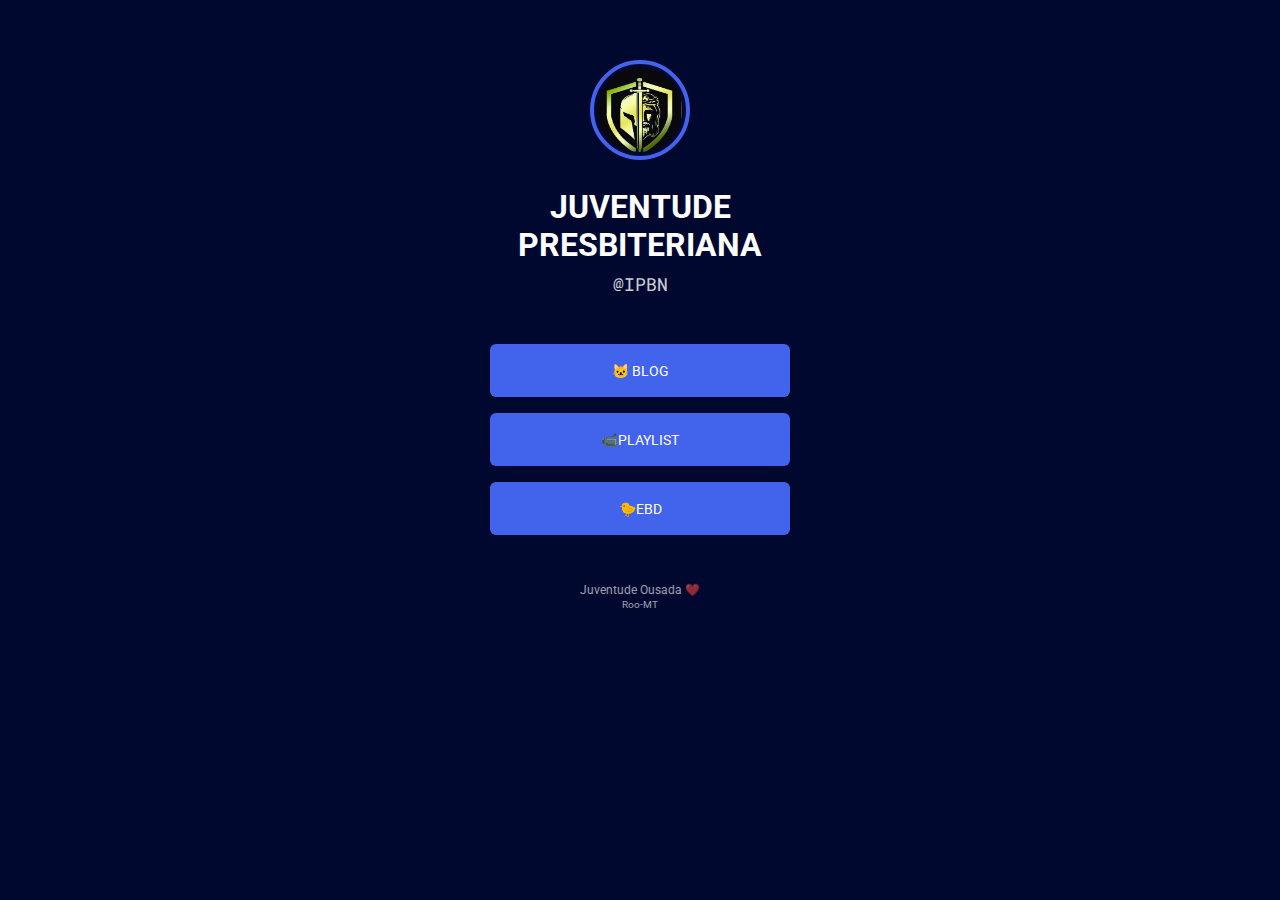
<file: index.html>
<!DOCTYPE html>
<html lang="pt-BR">
<head>
    <link rel="preconnect" href="https://fonts.googleapis.com">
    <link rel="preconnect" href="https://fonts.gstatic.com" crossorigin>

    <meta charset="UTF-8">
    <meta http-equiv="X-UA-Compatible" content="IE=edge">
    <meta name="viewport" content="width=device-width, initial-scale=1.0">
    <title>Explorer </title>

   
    <link href="https://fonts.googleapis.com/css2?family=Roboto+Mono&family=Roboto:wght@500;700&display=swap" rel="stylesheet">
    <link rel="stylesheet" href="./style2.css">





</head>

<body class="dark-blue">
    <!--pink-->
    <!--dark-pink-->
    <!--dark-greem-->
    <!--dark-blue-->
 <div class="conteiner">
            <img class="avatar" src="./BRASAO_JIPBN.jpg" alt="imagem BRASAO_JIPBN">
            <h1>JUVENTUDE PRESBITERIANA</h1>
               
            <P class="mono">@IPBN</P>

            <ul class="midia"> 
        <li> <a href="./indextxt.html" target="_blank">🐱 Blog</a></li>
        <li> <a href="PlayList.html" target="_blank">📹PLAYLIST</a></li> 
        <li> <a href="./EBD.html" target="_blank">🐤EBD</a></li>
            </ul>
         <!-- 
        <li> <a href="https://www.facebook.com/ipbnroomt/?ref=pages_you_manage" target="_blank">🐤facebook</a></li>
        <li> <a href="https://www.youtube.com/channel/UCsJVItQwa6RqlcRThAzYEjQ" target="_blank">📹Youtube</a></li>
        <li> <a href="https://instagram.com/ipbnroomt" target="_blank">📷Instagram</a></li> 
            </ul> -->  
        
            <footer> Juventude Ousada ❤️</footer>
             <footer><small> Roo-MT</small> </footer>

        </div>
        
    
</body>

</html>
</file>
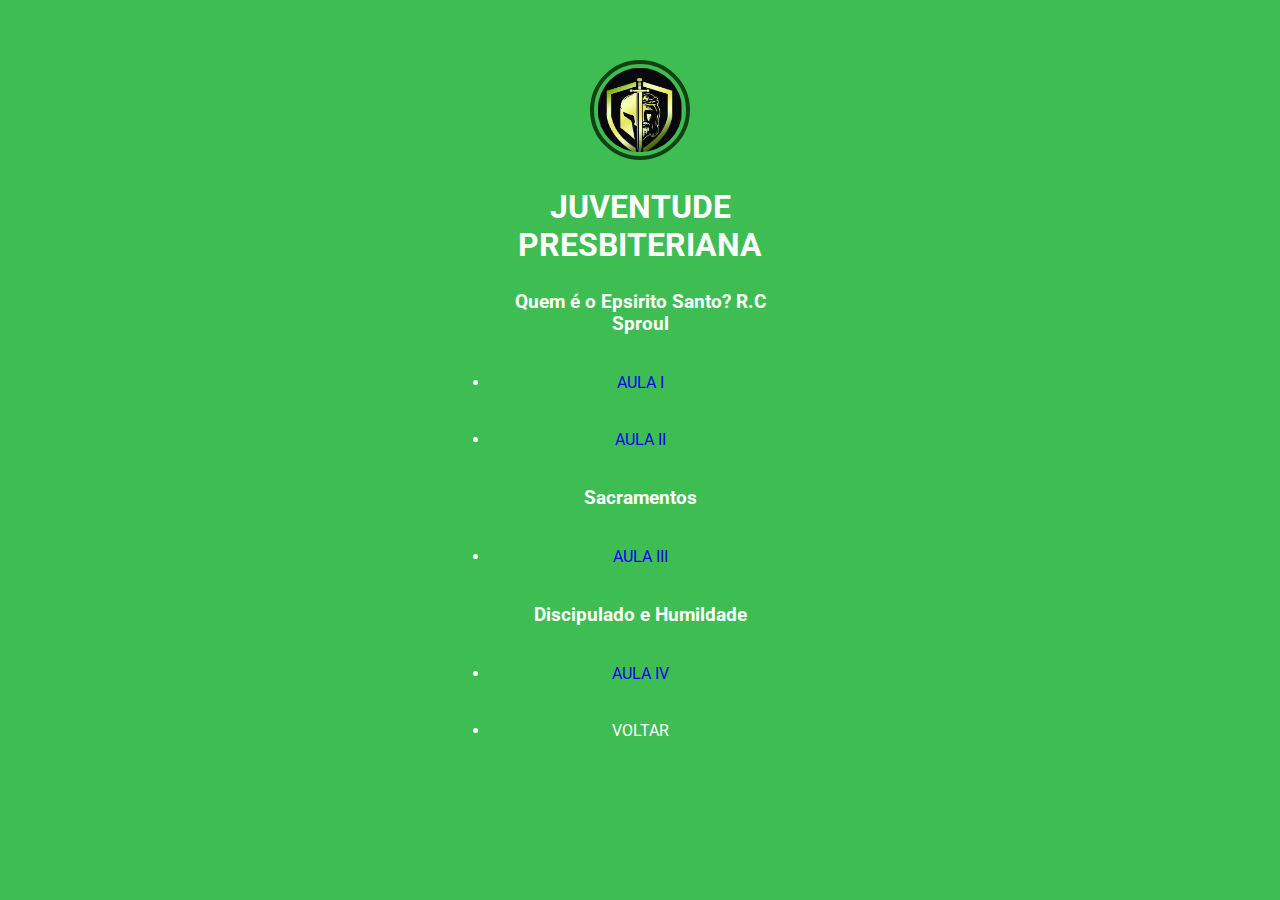
<file: EBD.html>
<!DOCTYPE html>
<html lang="pt-BR">
<head>
    <link rel="preconnect" href="https://fonts.googleapis.com">
    <link rel="preconnect" href="https://fonts.gstatic.com" crossorigin>

    <meta charset="UTF-8">
    <meta http-equiv="X-UA-Compatible" content="IE=edge">
    <meta name="viewport" content="width=device-width, initial-scale=1.0">
    <title>Explorer </title>

   
    <link href="https://fonts.googleapis.com/css2?family=Roboto+Mono&family=Roboto:wght@500;700&display=swap" rel="stylesheet">




<link rel="stylesheet" href="./style2.css">

</head>
<body class="dark-greem">
    <!--pink-->
    <!--dark-pink-->
    <!--dark-greem-->
    <!--dark-blue-->
 <div class="conteiner">
             <img class="avatar" src="./BRASAO_JIPBN.jpg" alt="imagem BRASAO_JIPBN">
            <h1>JUVENTUDE PRESBITERIANA</h1> <br> 

            <h3> Quem é o Epsirito Santo? R.C Sproul</h3> <br> <br>
            
            <li> <a href="./QUEM É O ESPIRITO SANTO.pdf" target="_blank">AULA I </a></li> <br> <br>
              <li> <a href="./Quem é o Epsirito Santo II.pdf" target="_blank">AULA II </a></li> <br> <br>

              <h3> Sacramentos</h3> <br> <br>

           <li> <a href="./Sacramentos.PDF" target="_blank">AULA III </a></li> <br> <br>

              <h3> Discipulado e Humildade</h3>  <br> <br>

           <li> <a href="./Discipulado e Humildade.pdf" target="_blank">AULA IV </a></li> <br> <br>

            <nav class="navil">
                <li> <a href="./indextxt.html">VOLTAR</a></li>
                 </nav>
</file>
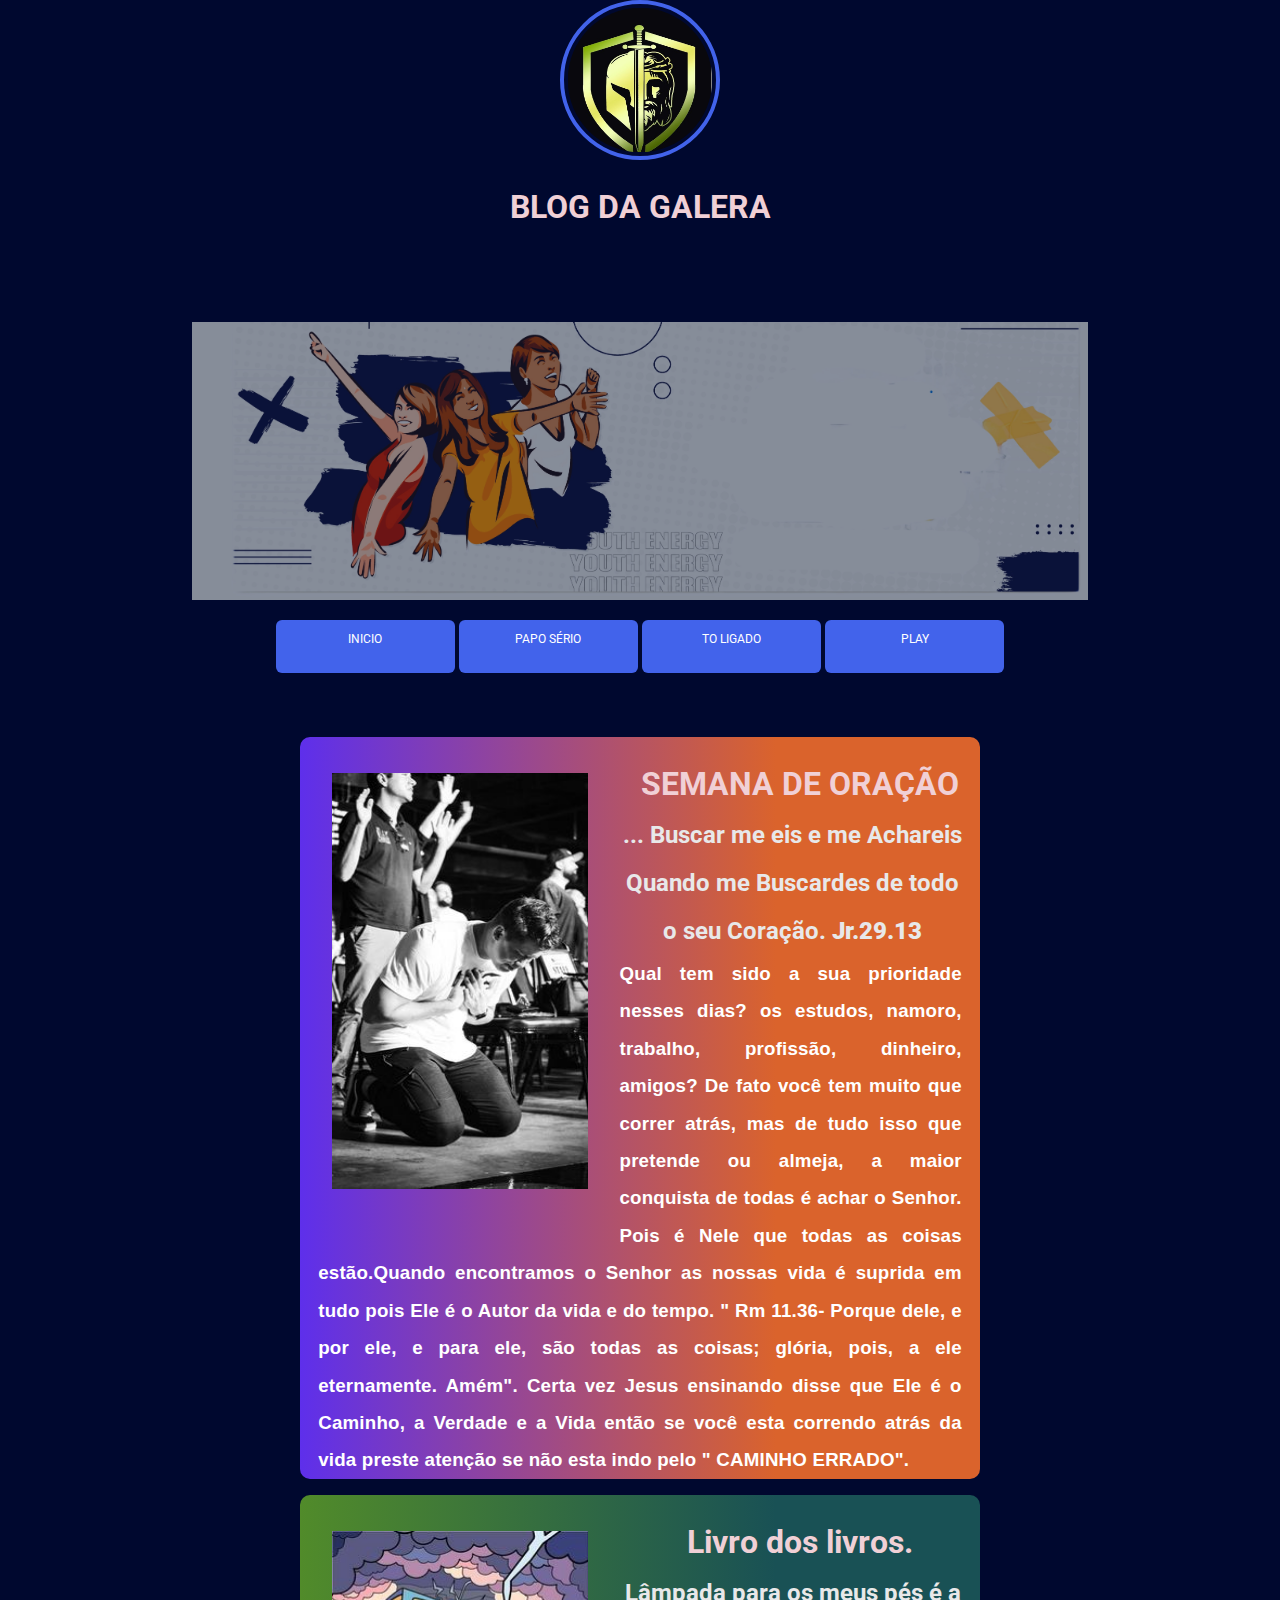
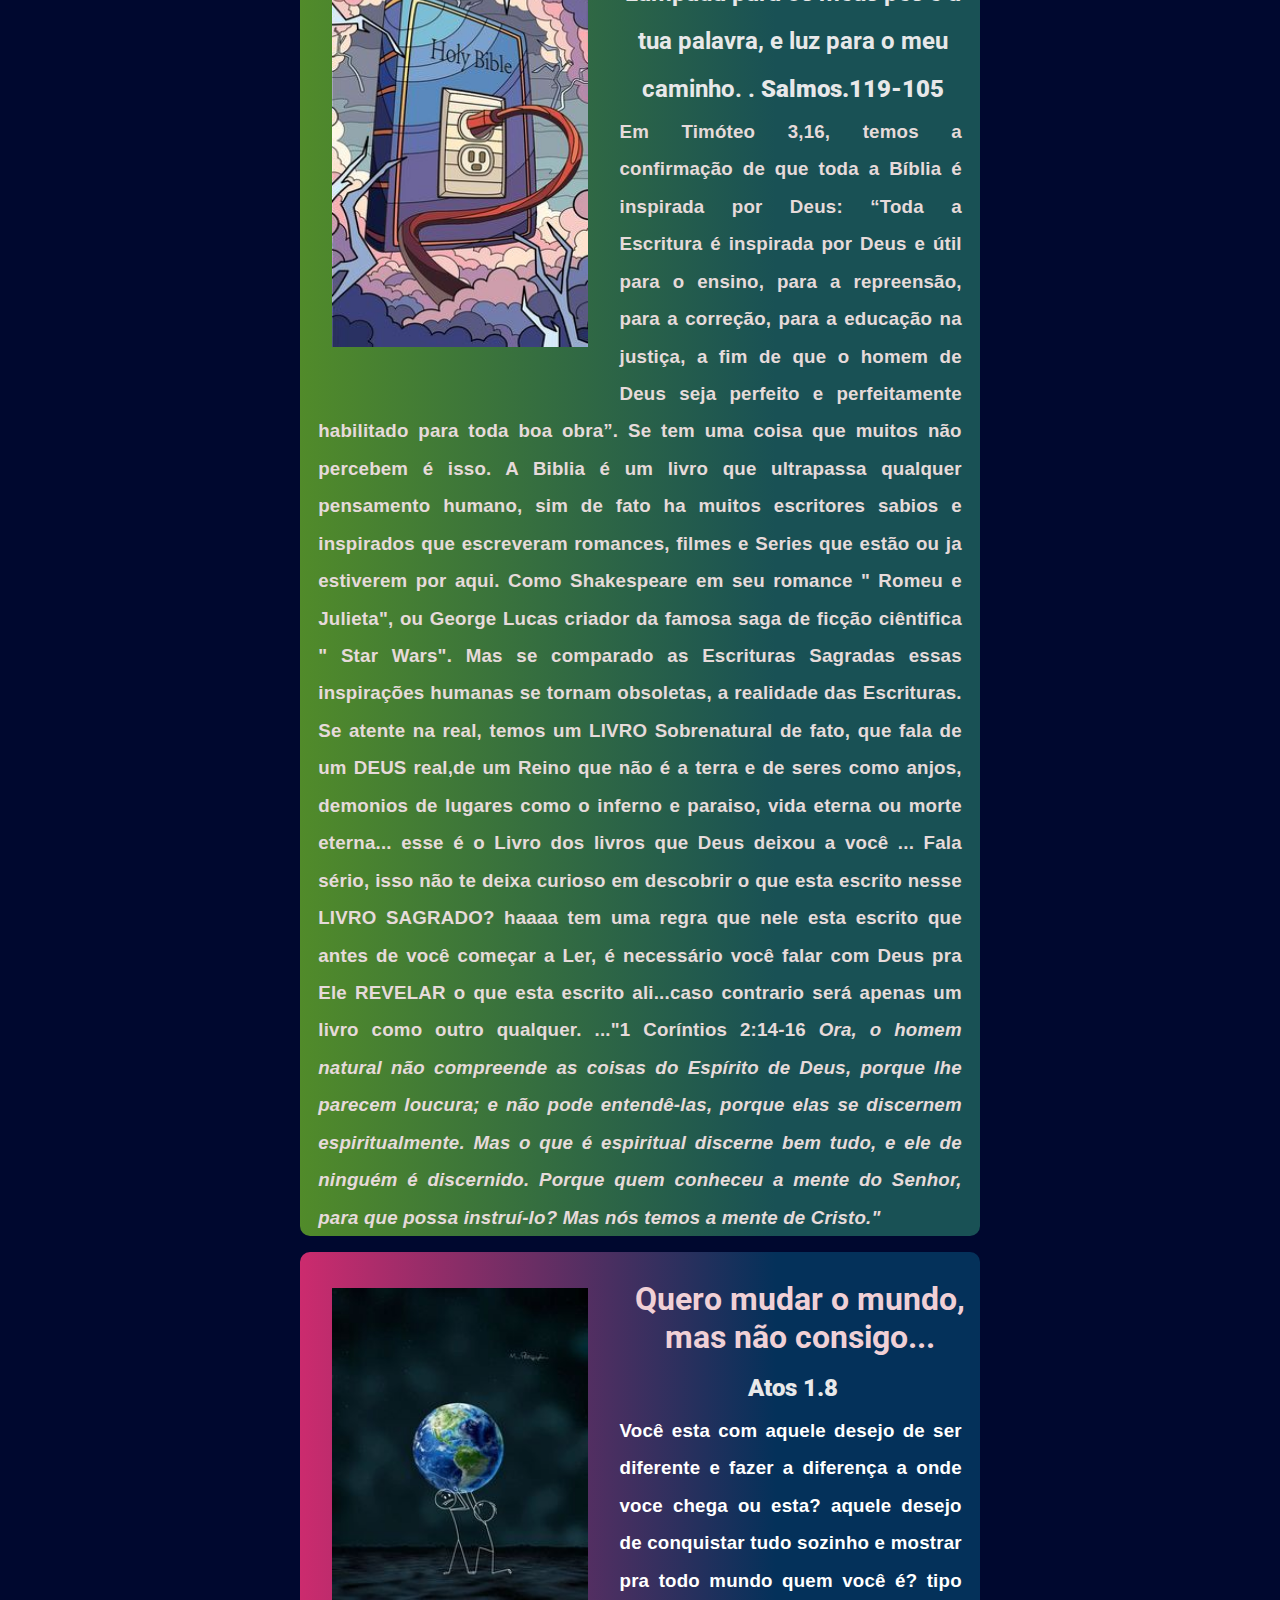
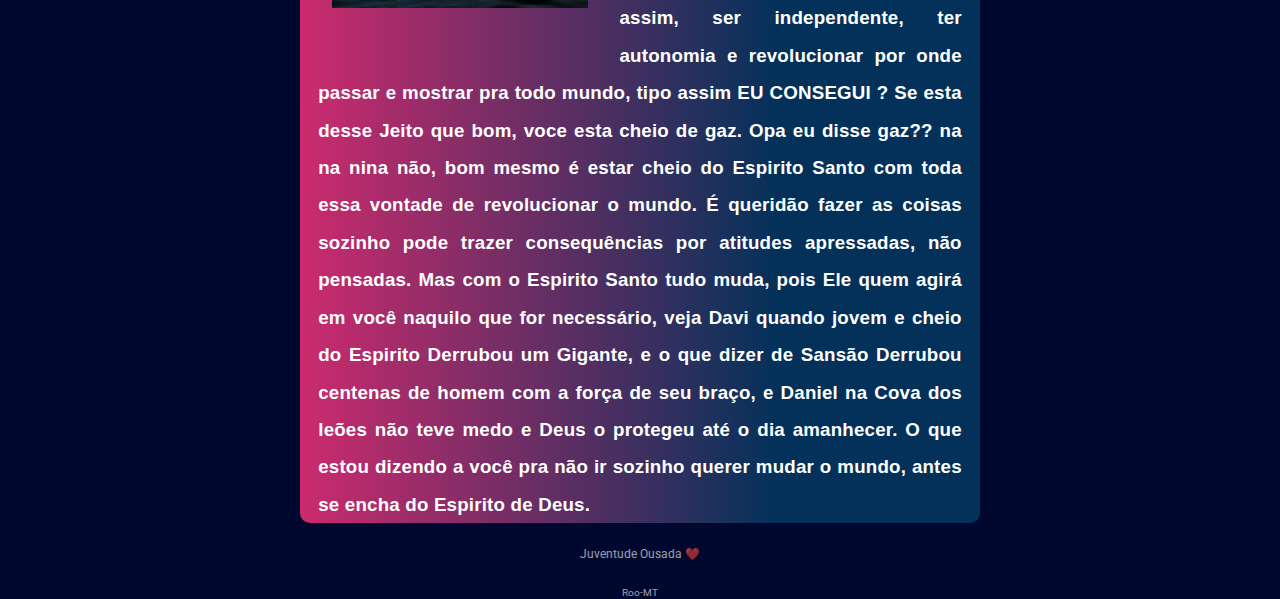
<file: indextxt.html>
<!DOCTYPE html>
<html lang="pt-BR">
<head>
    <link rel="preconnect" href="https://fonts.googleapis.com">
    <link rel="preconnect" href="https://fonts.gstatic.com" crossorigin>

    <meta charset="UTF-8">
    <meta http-equiv="X-UA-Compatible" content="IE=edge">
    <meta name="viewport" content="width=device-width, initial-scale=1.0">
    <title>Explorer </title>

   
    <link href="https://fonts.googleapis.com/css2?family=Roboto+Mono&family=Roboto:wght@500;700&display=swap" rel="stylesheet">

    <link rel="stylesheet" href="./styleblog.css">

   <!-- <script>
     
        var imagens=["../BanerRotativo/acamp4.jpeg","../BanerRotativo/acamp5.jpeg","../BanerRotativo/turma.jpeg","../BanerRotativo/turma1.jpeg","../BanerRotativo/turma2.jpeg"];
        var imagemAtual=0;
           
           function trocaimagem () {
          imagemAtual=(imagemAtual+1)%5; 
          
          document.querySelector ('.gif img').src=imagens [imagemAtual];
           
           }
           setInterval(trocaimagem,3000);
               
         
    </script>-->



    </head>



    <div class="parametro">
  
       
     
   <body class="dark-blue">
        <!--pink-->
        <!--dark-pink-->
        <!--dark-greem-->
        <!--dark-blue-->
     <div class="conteiner">
                  <img class="avatar" src="./BRASAO_JIPBN.jpg" alt="imagem BRASAO_JIPBN">
                <h1>BLOG DA GALERA</h1>

                <main>                              
              
        <section>
            <div>
                <header> 
                    <div class="banner2">
                    <img src="./Banner3.jpg">
            
                </div>
                    </header>
                  

        <section class="menu">
    <nav>
        <ul>
            <li> <a href="index.html"> Inicio </a></li>
            <li> <a href="Papo_serio.html"> Papo Sério </a></li>
            <li> <a href="Ta_rolando.html"> To Ligado </a></li>
             <li> <a href="PlayMusic.html"> Play </a></li>

        
        </ul>
    
    </nav>
   </section>

    <!--baner rotativo 1-->
    <!--<section> 
        <figure class="gif">
         <img src="./banners/banner3.jpg">  
            </figure> 
               </section> -->

     <article>
     <section >
        <div class="autidor">
          <img  src="./jovensorando.jpeg">   
      <h1>
        SEMANA DE ORAÇÃO 
          </h1>  

            <H2> ... Buscar me eis e me Achareis Quando me Buscardes de todo o seu Coração. <strong> Jr.29.13</strong> </H2>

            <H3>
              Qual tem sido a sua prioridade nesses dias? os estudos, namoro, trabalho, profissão, dinheiro, amigos? De fato você tem muito que correr atrás,
               mas de tudo isso que pretende ou almeja, a maior conquista de todas é achar o Senhor. Pois é Nele que todas as coisas estão.Quando encontramos o Senhor as nossas
               vida é suprida em tudo pois Ele é o Autor da vida e do tempo. " Rm 11.36- Porque dele, e por ele, e para ele, são todas as coisas; glória, pois, a 
               ele eternamente. Amém". Certa vez Jesus ensinando disse que Ele é o Caminho, a Verdade e a Vida então se você esta correndo atrás da vida preste 
               atenção se não esta indo pelo " CAMINHO ERRADO". 

            </H3>
          </div>
          </section> 
          
          
            <section>
                <div class="autidor2">
                    <img src="./Carregando_Biblia.jpg"> 
              <h1>
                  Livro dos livros.
                  </h1>  
        
                    <H2> Lâmpada para os meus pés é a tua palavra, e luz para o meu caminho.  . <strong> Salmos.119-105</strong> </H2>
        
                    <H3>
                      Em Timóteo 3,16, temos a confirmação de que toda a Bíblia é inspirada por Deus: “Toda a Escritura é inspirada por Deus e útil para o ensino,
                       para a repreensão, para a correção, para a educação na justiça, a fim de que o homem de Deus seja perfeito e perfeitamente habilitado para 
                       toda boa obra”. 
                       Se tem uma coisa que muitos não percebem é isso. A Biblia é um livro que ultrapassa qualquer pensamento humano, sim de fato ha muitos escritores sabios e 
                       inspirados que escreveram romances, filmes e Series que estão ou ja estiverem por aqui. Como Shakespeare em seu romance " Romeu e Julieta", ou 
                       George Lucas criador da famosa saga de ficção ciêntifica " Star Wars". Mas se comparado as Escrituras Sagradas essas inspirações humanas se
                       tornam obsoletas, a realidade das Escrituras. Se atente na real, temos um LIVRO Sobrenatural de fato, que fala de um DEUS real,de um Reino que 
                       não é a terra e de seres como anjos, demonios de lugares como o inferno e paraiso, vida eterna ou morte eterna...  esse é o Livro dos livros
                       que Deus deixou a você ... Fala sério, isso não te deixa curioso em descobrir  o que esta escrito nesse LIVRO SAGRADO?  haaaa tem uma regra que nele esta escrito
                       que antes de você começar a Ler, é necessário você falar com Deus pra Ele REVELAR o que esta escrito ali...caso contrario será apenas um livro como
                       outro qualquer. 
                       <bold>..."1 Coríntios 2:14-16 </bold>
                       <i>Ora, o homem natural não compreende as coisas do Espírito de Deus, porque lhe parecem loucura; e não pode entendê-las, porque elas se discernem espiritualmente.
                        Mas o que é espiritual discerne bem tudo, e ele de ninguém é discernido. Porque quem conheceu a mente do Senhor, para que possa instruí-lo? 
                        Mas nós temos a mente de Cristo."</i>
        
                    </H3>
                  </div>        
                    </section>   

                    <section>
                        <div class="autidor3">
                            <img src="./ajudando_mundo.jpeg"> 
                      <h1>
                         Quero mudar o mundo, mas não consigo...
                          </h1>  
                
                            <H2>  <strong> Atos 1.8</strong> </H2>
                
                            <H3>
                              Você esta com aquele desejo de ser diferente e fazer a diferença a onde voce chega ou esta? aquele desejo de conquistar tudo sozinho e mostrar
                              pra todo mundo quem você é? tipo assim, ser independente, ter autonomia e revolucionar por onde passar e mostrar pra todo mundo, tipo assim
                              EU CONSEGUI ? Se esta desse Jeito que bom, voce esta cheio de gaz. Opa eu disse gaz??  na na nina não, bom mesmo é estar cheio do Espirito Santo com toda essa vontade
                              de revolucionar o mundo. É queridão fazer as coisas sozinho pode trazer consequências por atitudes apressadas, não pensadas. Mas com o Espirito Santo 
                              tudo muda, pois Ele quem agirá em você naquilo que for necessário, veja Davi quando jovem e cheio do Espirito Derrubou um Gigante, e o que dizer de Sansão
                              Derrubou centenas de homem com a força de seu braço, e Daniel na Cova dos leões não teve medo e Deus o protegeu até  o dia amanhecer. O que estou dizendo a você
                              pra não ir sozinho querer mudar o mundo, antes se encha do Espirito de Deus.

                
                            </H3>
                          </div>        
                            </section>          

                          </article>
                          <footer> Juventude Ousada  ❤️</footer>
                           <footer><small> Roo-MT </small> </footer>
                </div>
                    </section>
                  </main>
                  </body>
                    </div>
</file>
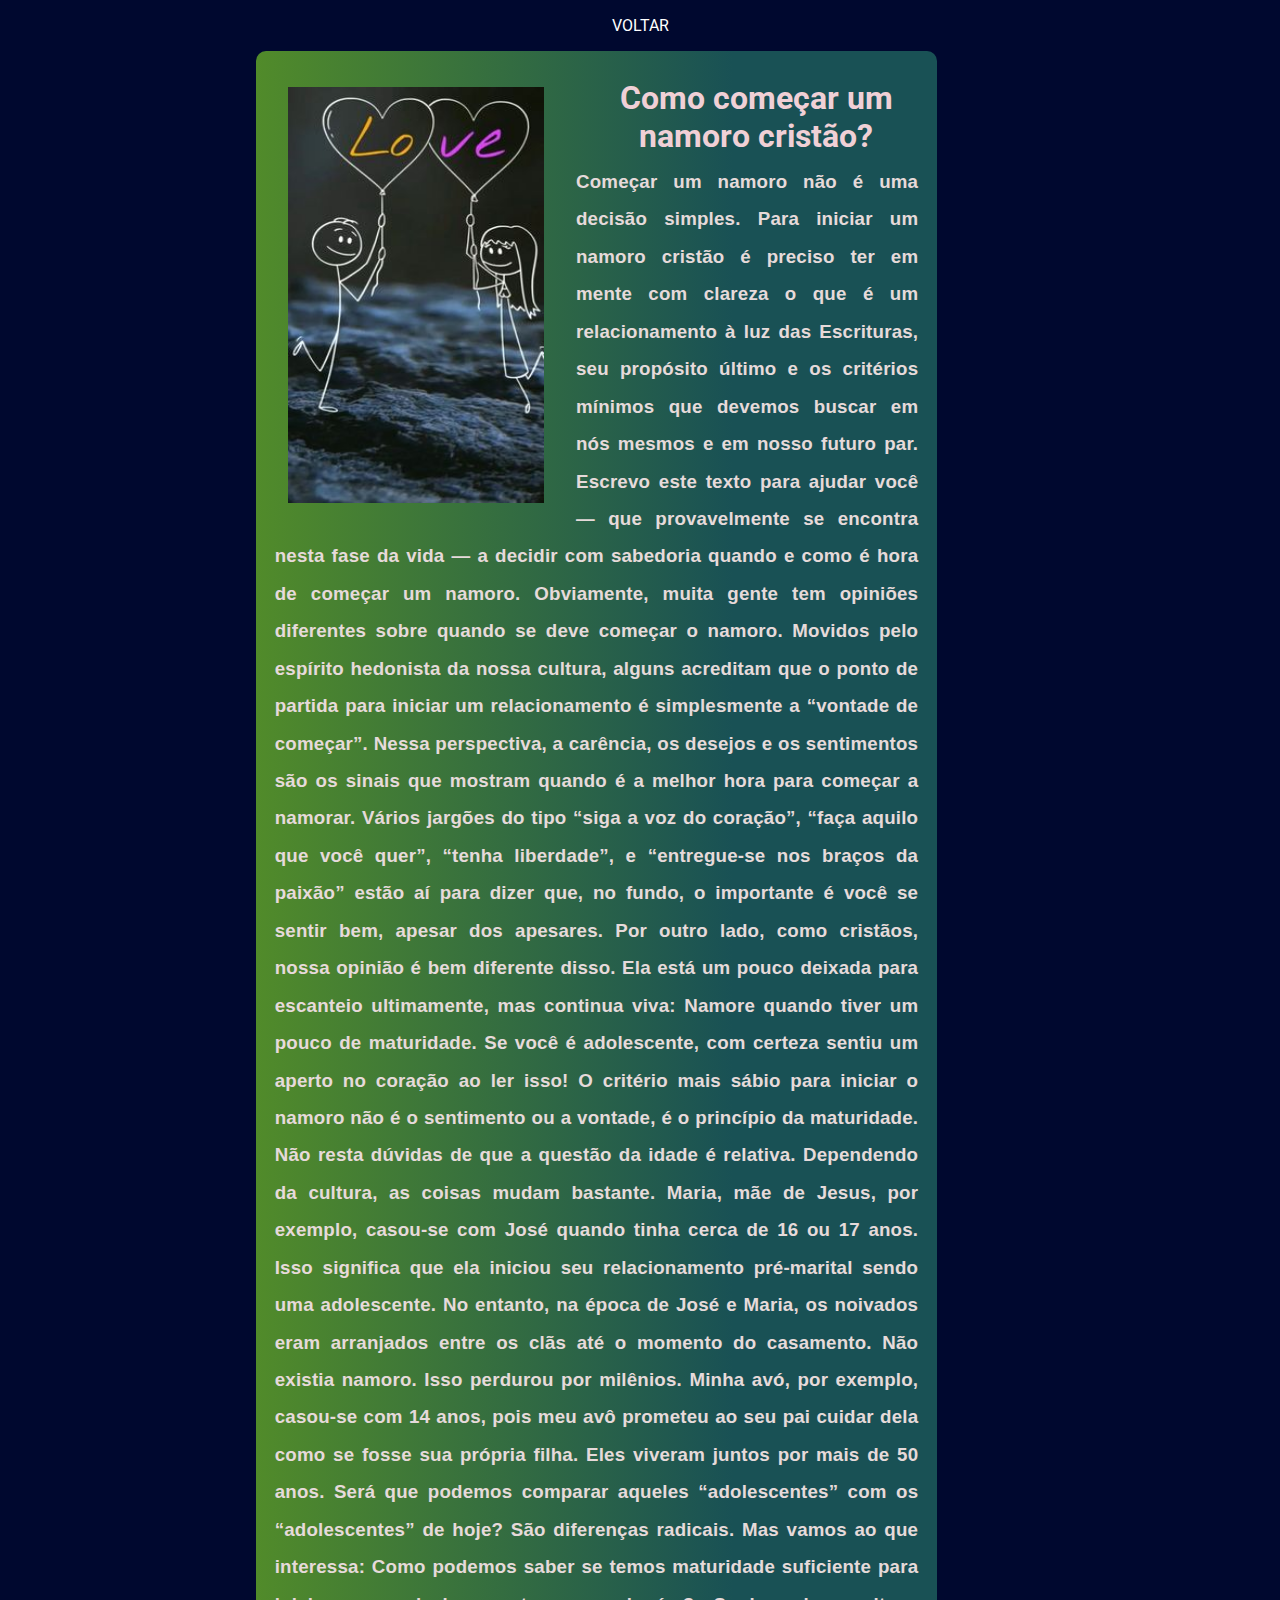
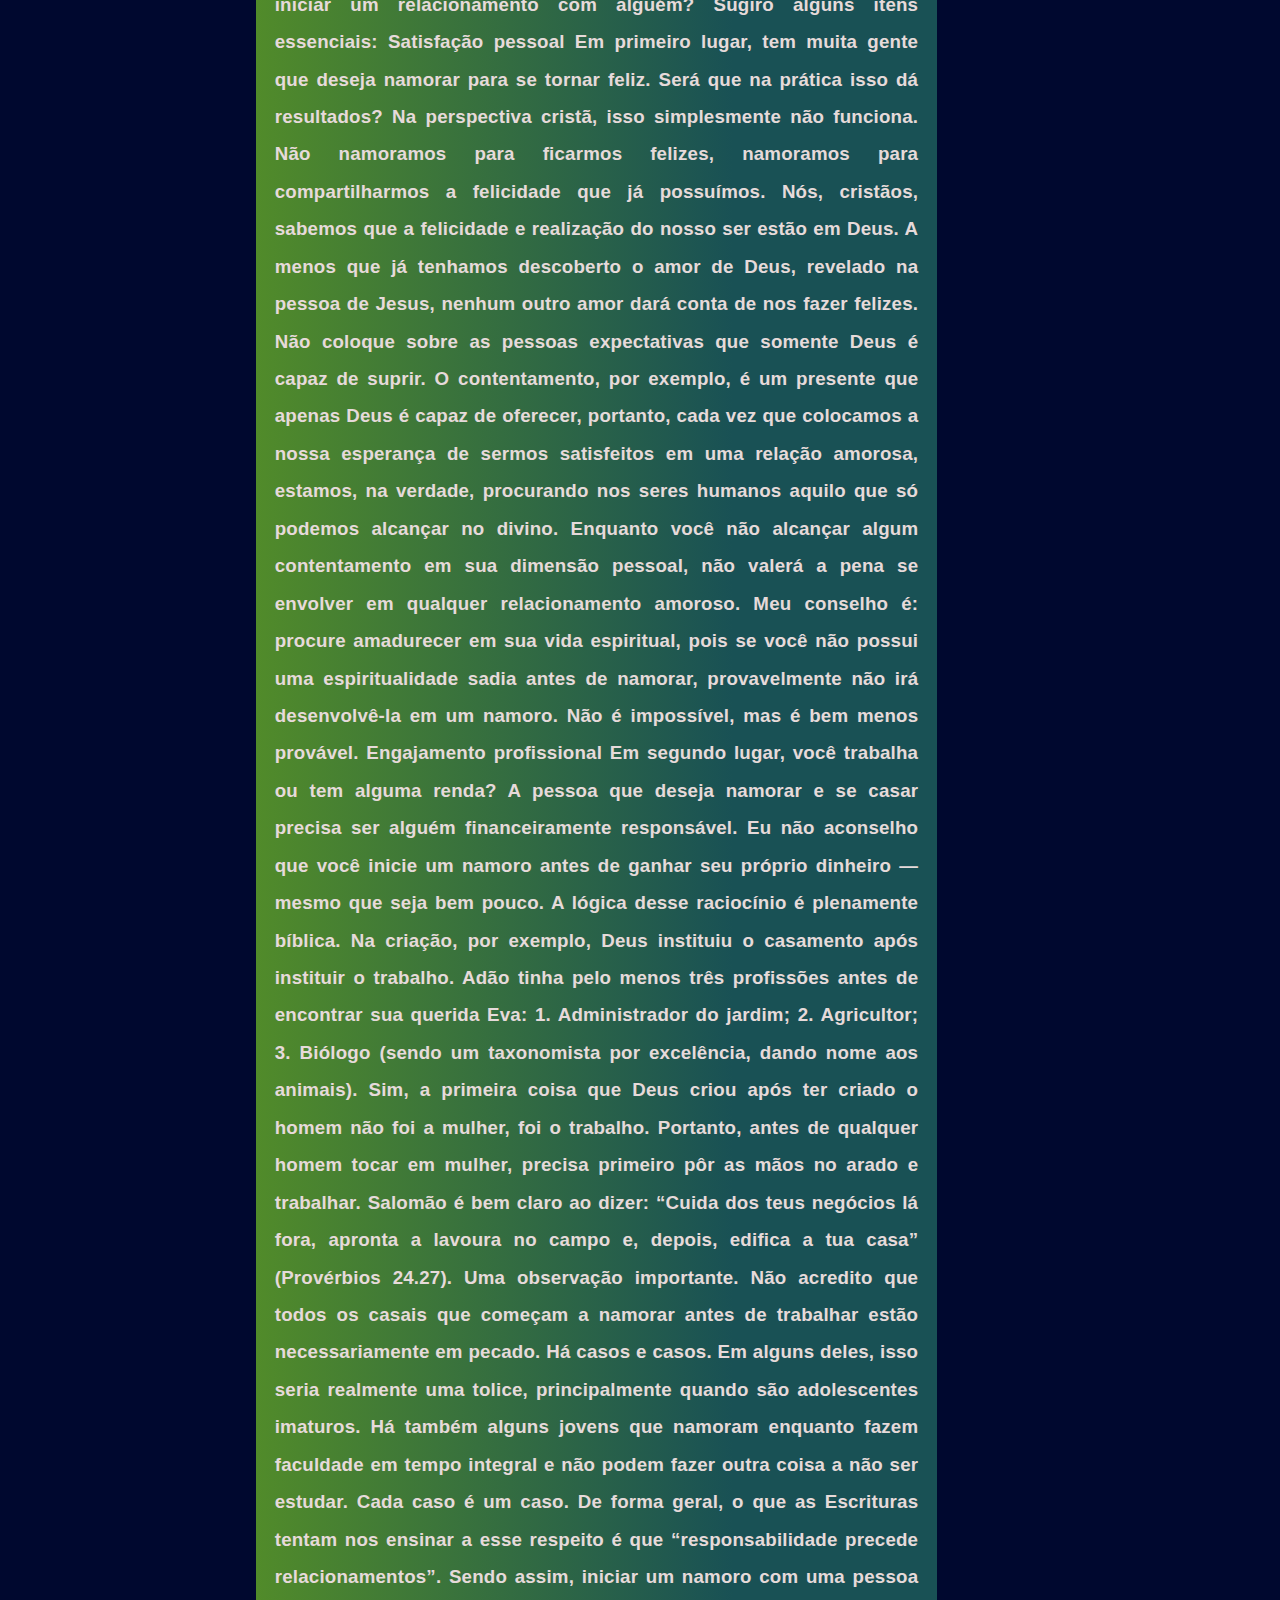
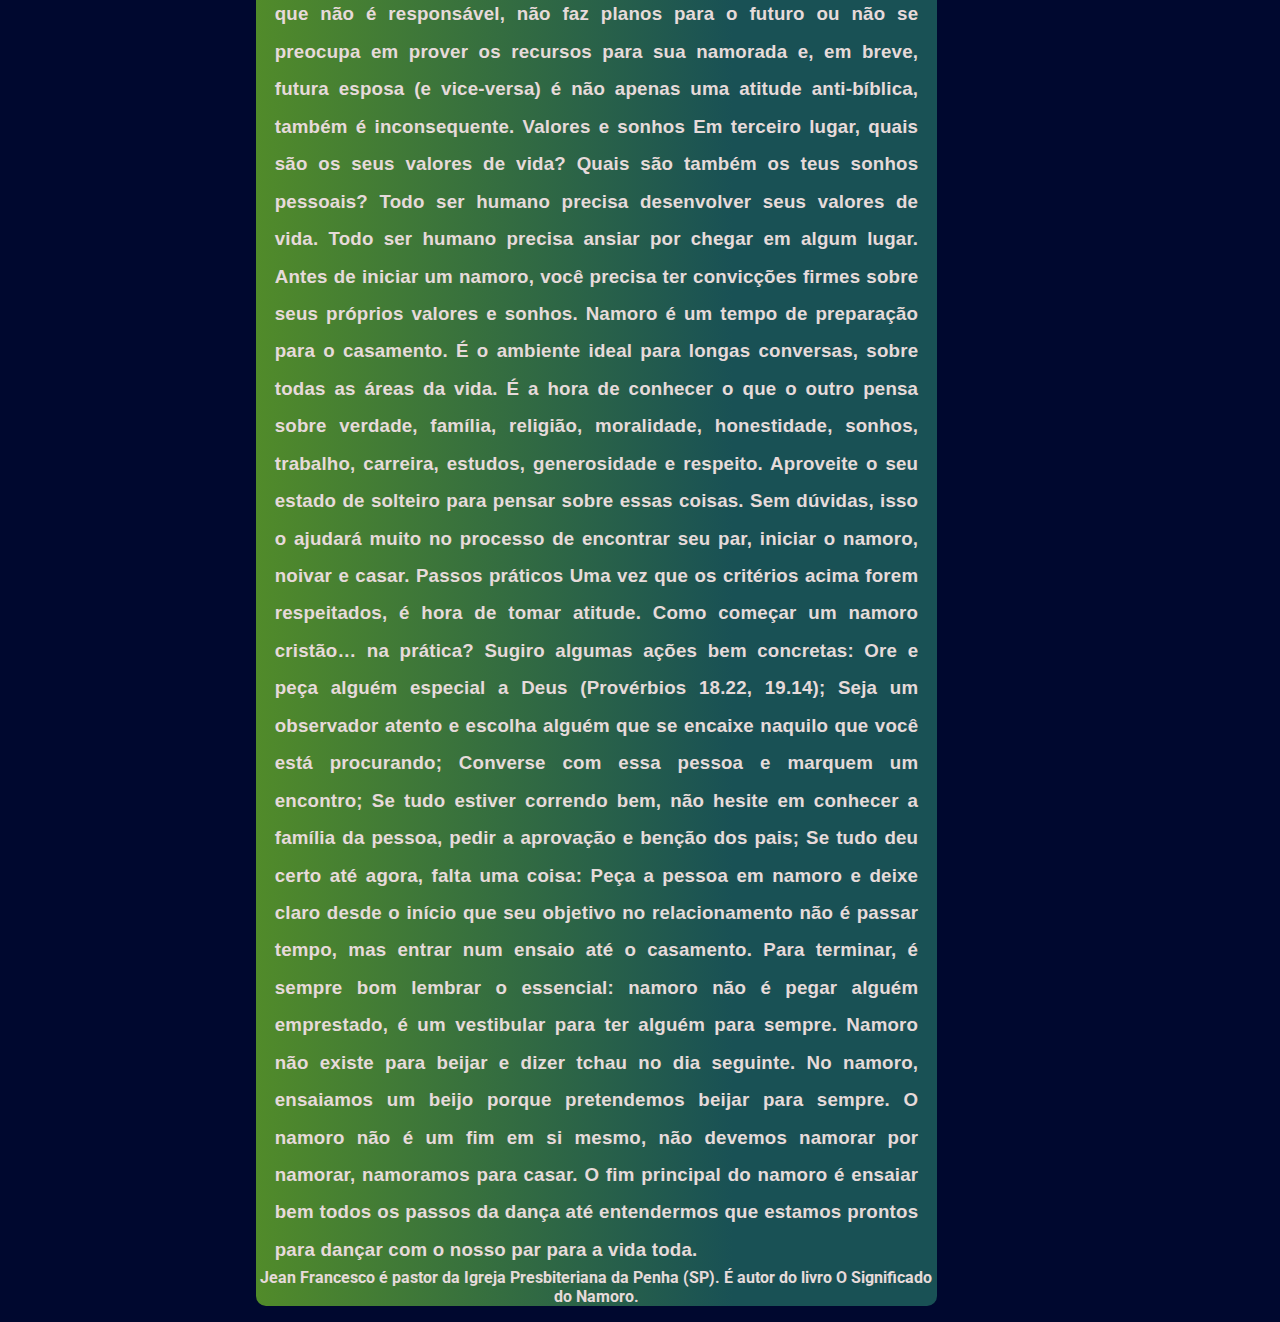
<file: Namoro.html>
<!DOCTYPE html>
<html lang="pt-BR">
<head>
    <link rel="preconnect" href="https://fonts.googleapis.com">
    <link rel="preconnect" href="https://fonts.gstatic.com" crossorigin>

    <meta charset="UTF-8">
    <meta http-equiv="X-UA-Compatible" content="IE=edge">
    <meta name="viewport" content="width=device-width, initial-scale=1.0">
    <title>Explorer </title>

   
    <link href="https://fonts.googleapis.com/css2?family=Roboto+Mono&family=Roboto:wght@500;700&display=swap" rel="stylesheet">




<link rel="stylesheet" href="./styleblog.css">

</head>
<div class="parametro">

<body class="dark-blue">
    <!--pink-->
    <!--dark-pink-->
    <!--dark-greem-->
    <!--dark-blue-->
    
         <article>
<div class="conteiner">

    <nav class="navil">
        <li> <a href="./indextxt.html">VOLTAR</a></li>
         </nav>

<section class="Biblioteca">
    <img src="./namoro.jpeg">


  
  <h1>  Como começar um namoro cristão? </h1>

  <h3>
Começar um namoro não é uma decisão simples. Para iniciar um namoro cristão é preciso ter em mente com clareza o que é um relacionamento à luz das Escrituras, seu propósito último e os critérios mínimos que devemos buscar em nós mesmos e em nosso futuro par. Escrevo este texto para ajudar você — que provavelmente se encontra nesta fase da vida — a decidir com sabedoria quando e como é hora de começar um namoro.

Obviamente, muita gente tem opiniões diferentes sobre quando se deve começar o namoro. Movidos pelo espírito hedonista da nossa cultura, alguns acreditam que o ponto de partida para iniciar um relacionamento é simplesmente a “vontade de começar”. Nessa perspectiva, a carência, os desejos e os sentimentos são os sinais que mostram quando é a melhor hora para começar a namorar. Vários jargões do tipo “siga a voz do coração”, “faça aquilo que você quer”, “tenha liberdade”, e “entregue-se nos braços da paixão” estão aí para dizer que, no fundo, o importante é você se sentir bem, apesar dos apesares.

Por outro lado, como cristãos, nossa opinião é bem diferente disso. Ela está um pouco deixada para escanteio ultimamente, mas continua viva: Namore quando tiver um pouco de maturidade. Se você é adolescente, com certeza sentiu um aperto no coração ao ler isso! O critério mais sábio para iniciar o namoro não é o sentimento ou a vontade, é o princípio da maturidade. Não resta dúvidas de que a questão da idade é relativa. Dependendo da cultura, as coisas mudam bastante. Maria, mãe de Jesus, por exemplo, casou-se com José quando tinha cerca de 16 ou 17 anos. Isso significa que ela iniciou seu relacionamento pré-marital sendo uma adolescente.

No entanto, na época de José e Maria, os noivados eram arranjados entre os clãs até o momento do casamento. Não existia namoro. Isso perdurou por milênios. Minha avó, por exemplo, casou-se com 14 anos, pois meu avô prometeu ao seu pai cuidar dela como se fosse sua própria filha. Eles viveram juntos por mais de 50 anos. Será que podemos comparar aqueles “adolescentes” com os “adolescentes” de hoje? São diferenças radicais.

Mas vamos ao que interessa: Como podemos saber se temos maturidade suficiente para iniciar um relacionamento com alguém? Sugiro alguns itens essenciais:

Satisfação pessoal
Em primeiro lugar, tem muita gente que deseja namorar para se tornar feliz. Será que na prática isso dá resultados? Na perspectiva cristã, isso simplesmente não funciona. Não namoramos para ficarmos felizes, namoramos para compartilharmos a felicidade que já possuímos. Nós, cristãos, sabemos que a felicidade e realização do nosso ser estão em Deus. A menos que já tenhamos descoberto o amor de Deus, revelado na pessoa de Jesus, nenhum outro amor dará conta de nos fazer felizes.

Não coloque sobre as pessoas expectativas que somente Deus é capaz de suprir. O contentamento, por exemplo, é um presente que apenas Deus é capaz de oferecer, portanto, cada vez que colocamos a nossa esperança de sermos satisfeitos em uma relação amorosa, estamos, na verdade, procurando nos seres humanos aquilo que só podemos alcançar no divino. Enquanto você não alcançar algum contentamento em sua dimensão pessoal, não valerá a pena se envolver em qualquer relacionamento amoroso.

Meu conselho é: procure amadurecer em sua vida espiritual, pois se você não possui uma espiritualidade sadia antes de namorar, provavelmente não irá desenvolvê-la em um namoro. Não é impossível, mas é bem menos provável.

Engajamento profissional
Em segundo lugar, você trabalha ou tem alguma renda? A pessoa que deseja namorar e se casar precisa ser alguém financeiramente responsável. Eu não aconselho que você inicie um namoro antes de ganhar seu próprio dinheiro — mesmo que seja bem pouco. A lógica desse raciocínio é plenamente bíblica. Na criação, por exemplo, Deus instituiu o casamento após instituir o trabalho. Adão tinha pelo menos três profissões antes de encontrar sua querida Eva: 1. Administrador do jardim; 2. Agricultor; 3. Biólogo (sendo um taxonomista por excelência, dando nome aos animais). Sim, a primeira coisa que Deus criou após ter criado o homem não foi a mulher, foi o trabalho. Portanto, antes de qualquer homem tocar em mulher, precisa primeiro pôr as mãos no arado e trabalhar. Salomão é bem claro ao dizer: “Cuida dos teus negócios lá fora, apronta a lavoura no campo e, depois, edifica a tua casa” (Provérbios 24.27).

Uma observação importante. Não acredito que todos os casais que começam a namorar antes de trabalhar estão necessariamente em pecado. Há casos e casos. Em alguns deles, isso seria realmente uma tolice, principalmente quando são adolescentes imaturos. Há também alguns jovens que namoram enquanto fazem faculdade em tempo integral e não podem fazer outra coisa a não ser estudar. Cada caso é um caso. De forma geral, o que as Escrituras tentam nos ensinar a esse respeito é que “responsabilidade precede relacionamentos”. Sendo assim, iniciar um namoro com uma pessoa que não é responsável, não faz planos para o futuro ou não se preocupa em prover os recursos para sua namorada e, em breve, futura esposa (e vice-versa) é não apenas uma atitude anti-bíblica, também é inconsequente.

Valores e sonhos
Em terceiro lugar, quais são os seus valores de vida? Quais são também os teus sonhos pessoais? Todo ser humano precisa desenvolver seus valores de vida. Todo ser humano precisa ansiar por chegar em algum lugar. Antes de iniciar um namoro, você precisa ter convicções firmes sobre seus próprios valores e sonhos. Namoro é um tempo de preparação para o casamento. É o ambiente ideal para longas conversas, sobre todas as áreas da vida. É a hora de conhecer o que o outro pensa sobre verdade, família, religião, moralidade, honestidade, sonhos, trabalho, carreira, estudos, generosidade e respeito. Aproveite o seu estado de solteiro para pensar sobre essas coisas. Sem dúvidas, isso o ajudará muito no processo de encontrar seu par, iniciar o namoro, noivar e casar.

Passos práticos

Uma vez que os critérios acima forem respeitados, é hora de tomar atitude. Como começar um namoro cristão… na prática? Sugiro algumas ações bem concretas:

Ore e peça alguém especial a Deus (Provérbios 18.22, 19.14);
Seja um observador atento e escolha alguém que se encaixe naquilo que você está procurando;
Converse com essa pessoa e marquem um encontro;
Se tudo estiver correndo bem, não hesite em conhecer a família da pessoa, pedir a aprovação e benção dos pais;
Se tudo deu certo até agora, falta uma coisa: Peça a pessoa em namoro e deixe claro desde o início que seu objetivo no relacionamento não é passar tempo, mas entrar num ensaio até o casamento.
Para terminar, é sempre bom lembrar o essencial: namoro não é pegar alguém emprestado, é um vestibular para ter alguém para sempre. Namoro não existe para beijar e dizer tchau no dia seguinte. No namoro, ensaiamos um beijo porque pretendemos beijar para sempre. O namoro não é um fim em si mesmo, não devemos namorar por namorar, namoramos para casar. O fim principal do namoro é ensaiar bem todos os passos da dança até entendermos que estamos prontos para dançar com o nosso par para a vida toda.
</h3>
 <h4>Jean Francesco é pastor da Igreja Presbiteriana da Penha (SP). É autor do livro O Significado do Namoro.</h4>



</section>

</div>


         </article>
         </body>
         </div>
</file>
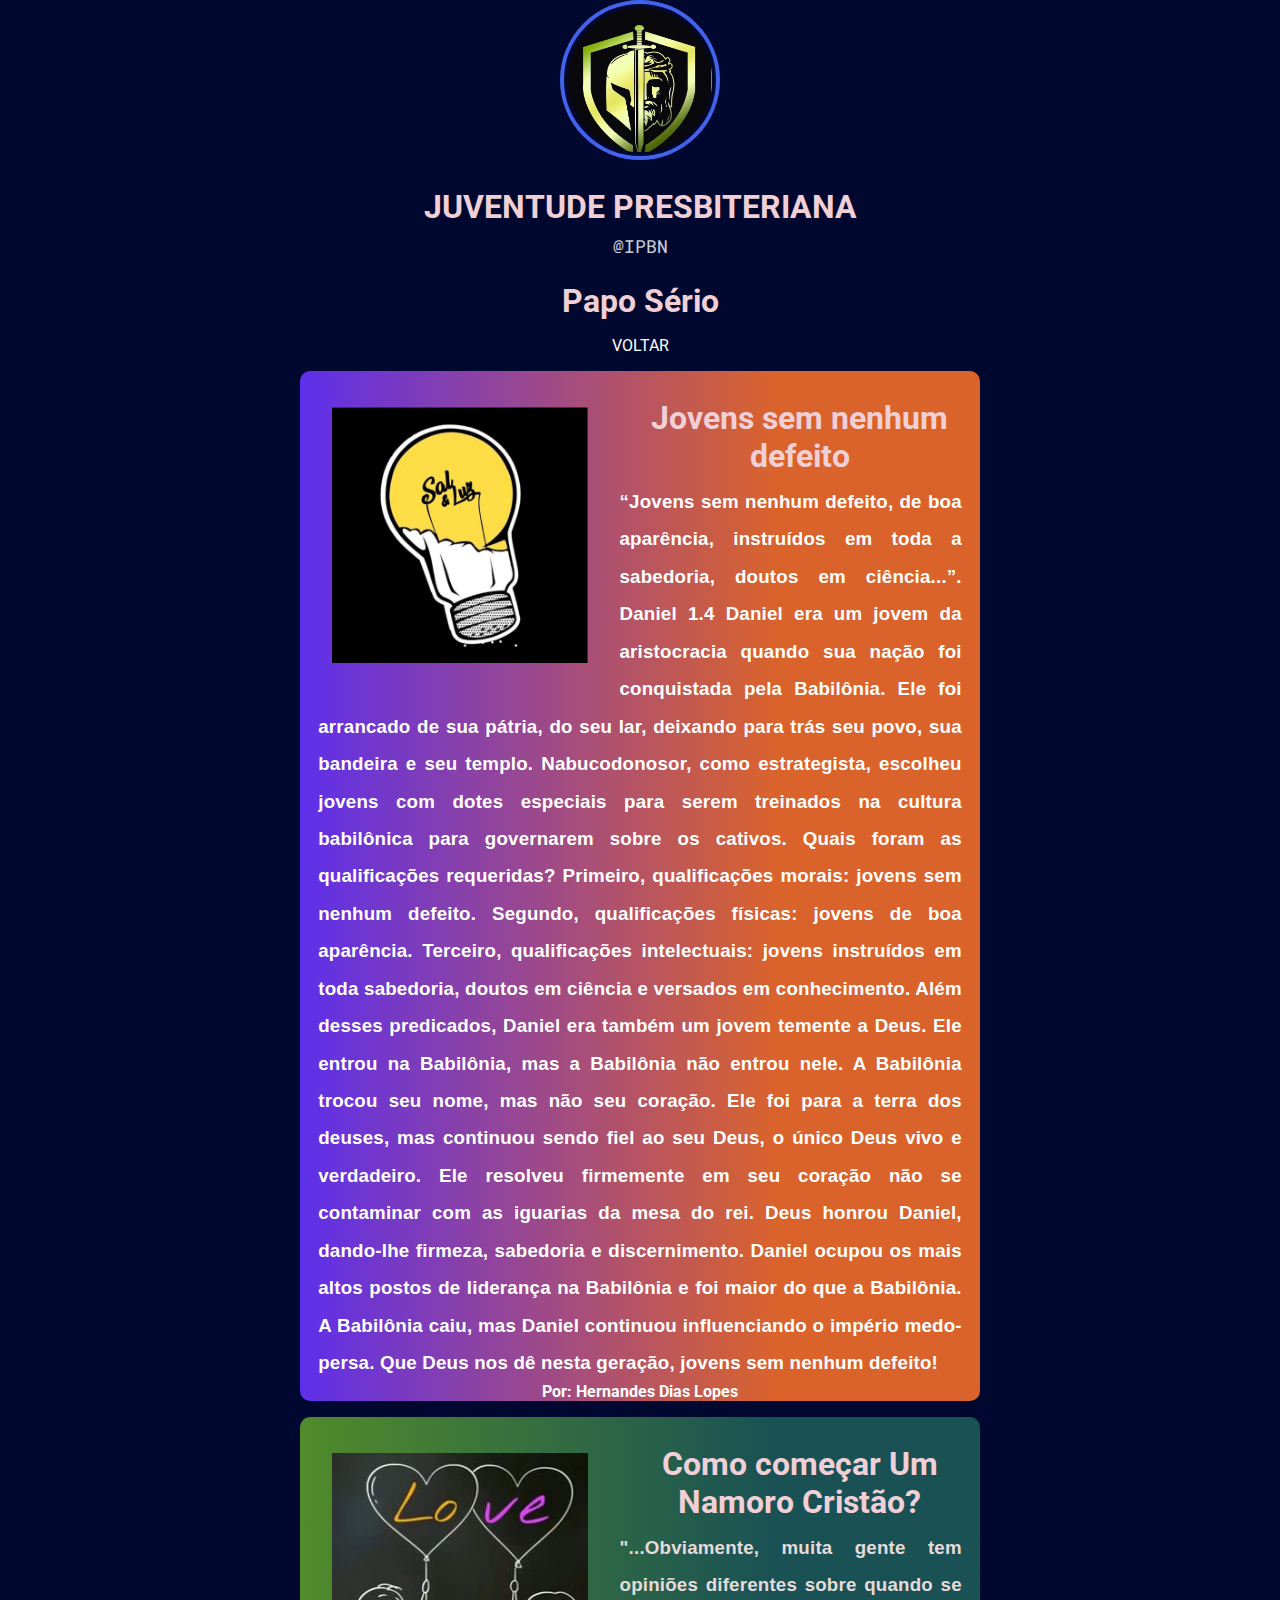
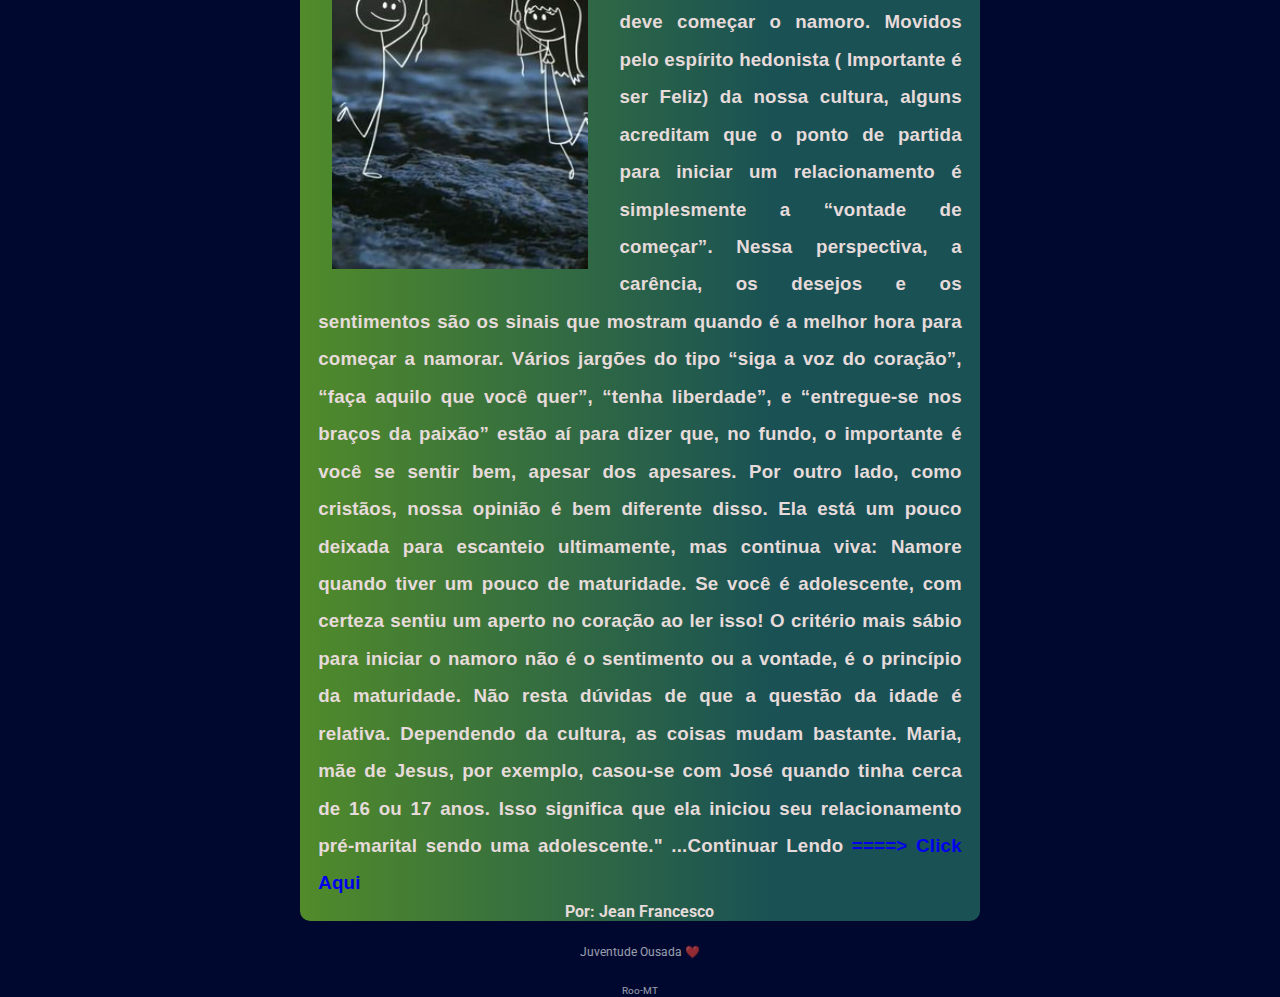
<file: Papo_serio.html>
<!DOCTYPE html>
<html lang="pt-BR">
<head>
    <link rel="preconnect" href="https://fonts.googleapis.com">
    <link rel="preconnect" href="https://fonts.gstatic.com" crossorigin>

    <meta charset="UTF-8">
    <meta http-equiv="X-UA-Compatible" content="IE=edge">
    <meta name="viewport" content="width=device-width, initial-scale=1.0">
    <title>Explorer </title>

   
    <link href="https://fonts.googleapis.com/css2?family=Roboto+Mono&family=Roboto:wght@500;700&display=swap" rel="stylesheet">

  


<link rel="stylesheet" href="./styleblog.css">

</head>

<div class="parametro">

<body class="dark-blue">
    <!--pink-->
    <!--dark-pink-->
    <!--dark-greem-->
    <!--dark-blue-->
 <div class="conteiner">
            <img class="avatar" src="./BRASAO_JIPBN.jpg" alt="imagem BRASAO_JIPBN">
            <h1>JUVENTUDE PRESBITERIANA</h1>
            
            <P class="mono">@IPBN</P>

            <H1> Papo Sério</H1>
            

       
        <header>

        </header>

        <main>
            <nav class="navil">
                <li> <a href="./indextxt.html">VOLTAR</a></li>
                 </nav>
              

            <article>

                
                 <section class="autidor"  > 
                    <img src="./Sal_luz.jpeg"> 
                <h1>  Jovens sem nenhum defeito </h1>
                <h3> “Jovens sem nenhum defeito, de boa aparência, instruídos em toda a sabedoria, doutos em ciência...”. Daniel 1.4

                    Daniel era um jovem da aristocracia quando sua nação foi conquistada pela Babilônia. Ele foi arrancado de sua 
                    pátria, do seu lar, deixando para trás seu povo, sua bandeira e seu templo. Nabucodonosor, como estrategista, escolheu 
                    jovens com dotes especiais para serem treinados na cultura babilônica para governarem sobre os cativos.
                    Quais foram as qualificações requeridas? Primeiro, qualificações morais: jovens sem nenhum defeito. 
                    Segundo, qualificações físicas: jovens de boa aparência. Terceiro, qualificações intelectuais: 
                    jovens instruídos em toda sabedoria, doutos em ciência e versados em conhecimento. Além desses predicados, Daniel era 
                    também um jovem temente a Deus. Ele entrou na Babilônia, mas a Babilônia não entrou nele. A Babilônia trocou seu nome, mas 
                    não seu coração. Ele foi para a terra dos deuses, mas continuou sendo fiel ao seu Deus, o único Deus vivo e verdadeiro.
                    Ele resolveu firmemente em seu coração não se contaminar com as iguarias da mesa do rei. Deus honrou Daniel, 
                    dando-lhe firmeza, sabedoria e discernimento. Daniel ocupou os mais altos postos de liderança na Babilônia e foi maior
                     do que a Babilônia. A Babilônia caiu, mas Daniel continuou influenciando o império medo-persa. Que Deus nos dê nesta geração,
                      jovens sem nenhum defeito!   </h3>
                      <h4> Por: Hernandes Dias Lopes</h4>

                    </section>

                    <section class="autidor2"  > 
                        <img src="./namoro.jpeg"> 
                    <h1>  Como começar Um Namoro Cristão? </h1>
                    <h3> "...Obviamente, muita gente tem opiniões diferentes sobre quando se deve começar o namoro. Movidos pelo espírito hedonista ( Importante é ser Feliz) 
                        da nossa cultura, alguns acreditam que o ponto de partida para iniciar um relacionamento é simplesmente a “vontade de começar”.
                         Nessa perspectiva, a carência, os desejos e os sentimentos são os sinais que mostram quando é a melhor hora para começar a namorar.
                          Vários jargões do tipo “siga a voz do coração”, “faça aquilo que você quer”, “tenha liberdade”, e “entregue-se nos braços
                           da paixão” estão aí para dizer que, no fundo, o importante é você se sentir bem, apesar dos apesares.

                        Por outro lado, como cristãos, nossa opinião é bem diferente disso. Ela está um pouco deixada para escanteio ultimamente, mas 
                        continua viva: Namore quando tiver um pouco de maturidade. Se você é adolescente, com certeza sentiu um aperto no coração ao ler isso!
                         O critério mais sábio para iniciar o namoro não é o sentimento ou a vontade, é o princípio da maturidade. Não resta dúvidas de que a 
                         questão da idade é relativa. Dependendo da cultura, as coisas mudam bastante. Maria, mãe de Jesus, por exemplo, casou-se com José
                          quando tinha cerca de 16 ou 17 anos. Isso significa que ela iniciou seu relacionamento pré-marital sendo uma adolescente." 
                        <strong>...Continuar Lendo </strong>  <a href="./Namoro.html"> ====> Click Aqui  </a>
                        </h3>
                          <h4> Por: Jean Francesco</h4>
    
                        </section>

          
                        <footer> Juventude Ousada  ❤️</footer>
                        <footer><small> Roo-MT </small> </footer>
                        
                        
                  

                      </div>
            </article>
        </main>
    </body>
        </div>
             </html>
</file>
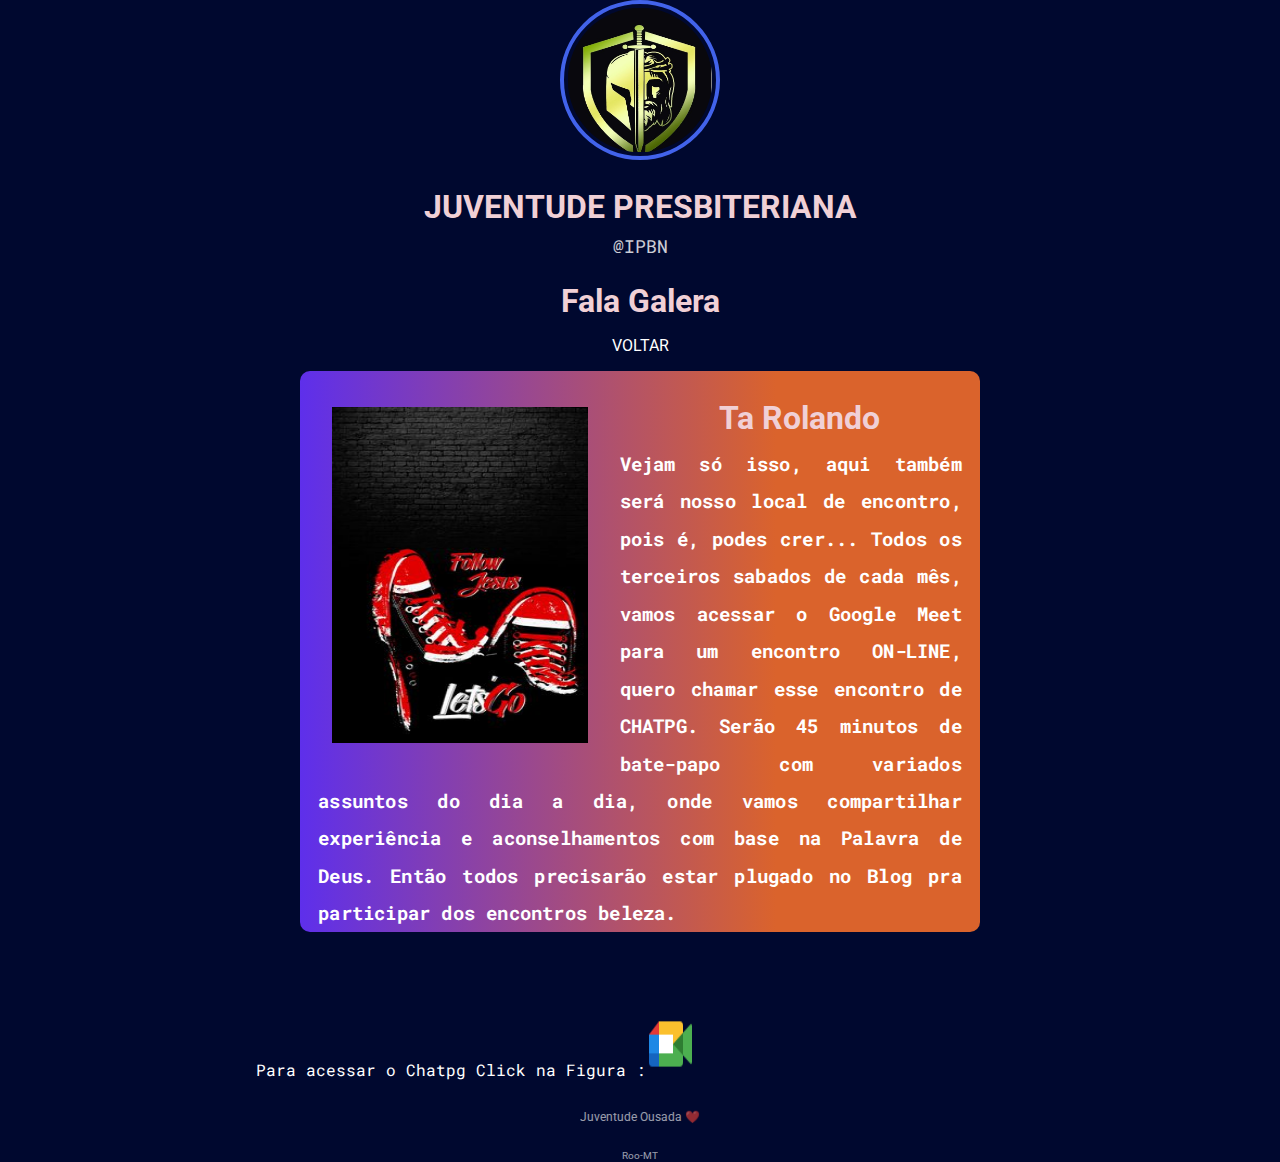
<file: Ta_rolando.html>
<!DOCTYPE html>
<html lang="pt-BR">
<head>
    <link rel="preconnect" href="https://fonts.googleapis.com">
    <link rel="preconnect" href="https://fonts.gstatic.com" crossorigin>

    <meta charset="UTF-8">
    <meta http-equiv="X-UA-Compatible" content="IE=edge">
    <meta name="viewport" content="width=device-width, initial-scale=1.0">
    <title>Explorer </title>

   
    <link href="https://fonts.googleapis.com/css2?family=Roboto+Mono&family=Roboto:wght@500;700&display=swap" rel="stylesheet">

  


<link rel="stylesheet" href="./styleblog.css">

<script>


</script>

</head>

<div class="parametro">
<body class="dark-blue">
    <!--pink-->
    <!--dark-pink-->
    <!--dark-greem-->
    <!--dark-blue-->
 <div class="conteiner">
            <img class="avatar" src="./BRASAO_JIPBN.jpg" alt="imagem BRASAO_JIPBN">
            <h1>JUVENTUDE PRESBITERIANA</h1>
            
            <P class="mono">@IPBN</P>

            <H1> Fala Galera </H1>
            

       
        <header>

        </header>

        <main>
          
            <nav class="navil">
                <li> <a href="./indextxt.html">VOLTAR</a></li>
                 </nav>

            <article >

                
                 <section class="autidor"  > 
                    <img src="./Tenis.jpeg" style="height: 25em;"> 
                <h1>  Ta Rolando  </h1>
                <h3 style="font-family: 'Roboto Mono', monospace;"> Vejam só isso, aqui também será nosso local de encontro, pois é, podes crer... 
                    Todos os terceiros sabados de cada mês, vamos acessar o Google Meet  para um encontro ON-LINE, quero 
                chamar esse encontro de CHATPG. Serão 45 minutos de bate-papo com variados assuntos do dia a dia, onde vamos
                compartilhar experiência e aconselhamentos com base na Palavra de Deus. Então todos precisarão estar plugado no Blog
                pra participar dos encontros beleza. 

                </h3>
            

                </section>

                <Div class="chatpg">
                    <figure> <P> Para acessar o Chatpg  Click na Figura :<a href="https://meet.google.com/eto-uymo-poy "><img src="./icons8-google-meet-48.png" 
                        style="width:3em;height: 4em;margin-top:3em;"> </P>
                    </a></figure>
                        
                </Div> 
                 
            </article>

                         <footer> Juventude Ousada  ❤️</footer>
                           <footer><small> Roo-MT </small> </footer>


        </main>
    
</body>
</div>

</html>
</file>
<file: style2.css>
*{
    margin: 0;
    padding: 0;
    box-sizing: border-box;
    max-width: 100vw;
}
 @media(max-width:350px){
        .parametro{
            display: flex;
            min-width: 100%;
        }
        .autidor{
            display: flex;
            min-width: 100%;
        }
        .autidor2{
            display: flex;
            min-width: 100%;
        }
        .autidor3 {
            display: flex;
            min-width: 100%;
        }

 }

/* variaveis*/

html{
--bg-color:#EDF2FF;
--text-color:#00082F;
--primary-color:#4263EB;
--primary-color-dark:#364FC7;
--primary-color-green:rgb(201, 233, 206);

}
body {
    background: var(--bg-color);
    color: var(--text-color);
    font-family: 'Roboto', sans-serif;

}

.navil li a {
    color: #FFFFFF;
}

body.dark-blue{
    --bg-color:#00082F;
    --text-color:#FFFFFF;

}

body.pink{
    --bg-color:#f02f7c;
    --text-color:#1F000B; 
    --primary-color:#D6336C;
    --primary-color-dark:#A61E4D;
}

body.dark-pink{
    --bg-color:#1F000B;
    --text-color:#FFFFFF; 
    --primary-color:#D6336C;
    --primary-color-dark:#A61E4D;

}

body.dark-greem{
    --bg-color:#3ebd53;
    --text-color:#FFFFFF; 
    --primary-color:#124112;
    --primary-color-dark:#5ddf7d;

}
/*body{
    background-image: linear-gradient(90deg,#9572fc 0%,#43e7ad 70% );
    margin-top: 32PX;
    max-width: 48rem;
    width: 90%;
    height: 80%;
    margin: 0 auto;
    display: grid;
    gap: 24px;
    align-items: center;
}*/



.conteiner{
text-align: center;
width: 300px;
margin: 60px auto;

}

.gif {
    text-align: center;
    padding: 15px;
    margin: 0 auto;
    margin-top:0em;
 
 
}

.gif img {
 width: 100%;
 border-radius: .8em;
 
}

img {
    width: 100%;
}

.avatar{
    border-radius: 50%;
    width: 100px;
    height: 100px;
    border: var(--primary-color) solid 4px;
    padding: 3.7px;

}

h1{
margin-top:24px ;
margin-bottom: 8px;
font-size: 32px;


}

.mono {
    font-family: 'Roboto Mono', monospace;
    opacity: 0.8;
    font-size: 18px;
    font-weight: 400;
}


ul{
list-style: none; 
margin: 48px 0;
}

a {
    text-decoration: none;
}

ul li a{

    height: 53px;
    display: flex;
    align-items: center;
    justify-content: center;
    background: var(--primary-color);
    color: white;
    text-transform: uppercase;/* caixa alta*/
    font-size: 14px;
    margin-bottom: 16px;
    border-radius: 6px;

    transition: background 400ms ;

}

ul li a:hover {
    background:var(--primary-color-dark);
}

footer {
    font-weight: 400;
    font-size: 12px;
     opacity: 0.6;
    transition: opacity 400ms;
   
}

footer:hover {
    opacity: 1;
}
</file>
<file: styleblog.css>
*{
    margin: 0;
    padding: 0;
    box-sizing: border-box;
    max-width: 100vw;
  
   
}

@media(max-width:320px){
    .parametro,.img{
        display: flex;
        min-width: 100%;
       overflow: hidden;
       position: relative;
     
    }



}

/* variaveis*/

html{
--bg-color:#EDF2FF;
--text-color:#00082F;
--primary-color:#4263EB;
--primary-color-dark:#364FC7;
--primary-color-green:rgb(201, 233, 206);

}


body {
    background: var(--bg-color);
    color: var(--text-color);
    font-family: 'Roboto', sans-serif;
    margin: auto;
    height: auto;
   
    
  }

  /*body{
    background-image:url(../BanerRotativo/sala-vazia-de-fundo-abstrato-gradiente-azul-com-espaco-para-seu-texto-e-imagem.jpg);
    background-repeat: no-repeat;*/ 
    

    .navil{
        margin-top: 1em;
        margin-bottom: 1em;
    }

.navil li a {
    color: #FFFFFF;
    }

body.dark-blue{
    --bg-color:#00082F;
    --text-color:#FFFFFF;

}

body.pink{
    --bg-color:#f02f7c;
    --text-color:#1F000B; 
    --primary-color:#D6336C;
    --primary-color-dark:#A61E4D;
}

body.dark-pink{
    --bg-color:#1F000B;
    --text-color:#FFFFFF; 
    --primary-color:#D6336C;
    --primary-color-dark:#A61E4D;

}

body.dark-greem{
    --bg-color:#3ebd53;
    --text-color:#FFFFFF; 
    --primary-color:#124112;
    --primary-color-dark:#5ddf7d;

}

.banner2{
    width:100%;
    margin-top: -2em;
    margin: 0 auto;
    margin-bottom: 1em;
    float: left;
    justify-content: center;
    margin-left: 0em;
    opacity: 0.6;
    gap: 4%;
    
      
}
.banner2 img{
    border-radius: 0;
    margin-top: 3em;
    
}


.conteiner{
text-align: center;
width: 70% ;
margin: auto ;
overflow:hidden;



}
.conteiner h1{
   color: rgb(240, 208, 214);
}


.gif {
    text-align: center;
    padding: 15px;
    margin: 0 auto;
    margin-top:0em;
 
 
}

.gif img {
 width: 500px;
 border-radius: .8em;
 
}

img {
    width: 100%;
}


.avatar{
    border-radius: 50%;
    width: 10em;
    height: 10em;
    border: var(--primary-color) solid 4px;
    padding: 3.7px;

}

h1{
margin-top:24px ;
margin-bottom: 8px;
font-size: 32px;


}

.autidor{
    color: white;
    background-image: linear-gradient(90deg,#5e2feb 0%,#da632c 70% );
    padding-top: 4px;
    border-radius: 10px;
    margin: auto;
    width: 76%;
  
  
    

}



.autidor img{
    max-width: 20em;
    max-height:30em;
    float: left;
    margin-left:1em auto;
    padding: 2em;

       

     }
.autidor h2{
    margin-right: .6em;
    line-height: 2em;
    color: #e8e8e9;
}
.autidor h3{
    text-align: justify;
    justify-content: center;
    margin-left: 1em;
    margin-right: 1em;
    letter-spacing: .2px;
    line-height: 2em;
    font-family: 'Franklin Gothic Medium', 'Arial Narrow', Arial, sans-serif;
   

    }



         .autidor2{
            color: rgb(230, 218, 218);
            background-image: linear-gradient(90deg,#518b2a 0%,#195155 70% );
            padding-top: 4px;
            border-radius: 10px;
            margin: auto;
            width: 76%;
            margin-bottom: 1em;
            margin-top: 1em;
            align-content: center;
           
            
            
        
        }
        .autidor2 h2{
            margin-right: .6em;
            line-height: 2em;
            color: #e8e8e9;
        }
        
        .autidor2 h3{
            text-align: justify;
            justify-content: center;
            margin-left: 1em;
            margin-right: 1em;
            letter-spacing: .2px;
            line-height: 2em;
            font-family: 'Franklin Gothic Medium', 'Arial Narrow', Arial, sans-serif ;
           
            }
        
            .autidor2 img{
                max-width: 20em;
                max-height:30em;
                float: left;
                margin-left:1em auto;
                padding: 2em;
        
            }
            

           .autidor3{
            color: white;
            background-image: linear-gradient(90deg,#cc2b6e 0%,#04315a 70% );
            padding-top: 4px;
            border-radius: 10px;
            margin: auto;
            width: 76%;
            margin-bottom: 1em;
            margin-top: 1em;
            align-content: center;
             
                
            
            }
            .autidor3 h2{
                margin-right: .6em;
                line-height: 2em;
                color: #e8e8e9;
            }
            
            .autidor3 h3{
                text-align: justify;
                justify-content: center;
                margin-left: 1em;
                margin-right: 1em;
                letter-spacing: .2px;
                line-height: 2em;
                font-family: 'Franklin Gothic Medium', 'Arial Narrow', Arial, sans-serif ;
            
                }
            
                .autidor3 img{
                    max-width: 20em;
                    max-height:30em;
                    float: left;
                    margin-left:1em auto;
                    padding: 2em;
            
                }

           
                

                .Biblioteca{
                    color: rgb(230, 218, 218);
                    background-image: linear-gradient(90deg,#518b2a 0%,#195155 70% );
                    padding-top: 4px;
                    border-radius: 10px;
                    margin: 0 auto;
                    width: 76%;
                    margin-left: 4em;
                    margin-top: 1em;
                    margin-bottom: 1em;
                    
                
                }
                .Biblioteca h2{
                    margin-right: .6em;
                    line-height: 2em;
                    color: #e8e8e9;
                }
                
                .Biblioteca h3{
                    text-align: justify;
                    justify-content: center;
                    margin-left: 1em;
                    margin-right: 1em;
                    letter-spacing: .2px;
                    line-height: 2em;
                    font-family: 'Franklin Gothic Medium', 'Arial Narrow', Arial, sans-serif ;
                   
                    }
                
                    .Biblioteca img{
                        max-width: 20em;
                        max-height:30em;
                        float: left;
                        margin-left:1em auto;
                        padding: 2em;
                
                    }
                    

.mono {
    font-family: 'Roboto Mono', monospace;
    opacity: 0.8;
    font-size: 18px;
    font-weight: 400;
}


ul{
list-style: none; 
margin: 48px 0;



}

a {
    text-decoration: none;
}

ul li{
    display:inline-block;
    width: 20%;
    border-top: #e8e8e9;
    
}


ul li a{
   height: 53px;
   position:relative;
    display:flex;
    align-items:0;
    padding: 1em;
    justify-content: center;
    background: var(--primary-color);
    color: white;
    text-transform: uppercase;/* caixa alta*/
    font-size: .75em;
    margin-bottom: 16px;
    border-radius: 6px;

    transition: background 400ms ;

}

ul li a:hover {
    background:var(--primary-color-dark);
    width: auto;
}

.chatpg{
                text-align: justify;
                justify-content: center;
                margin-left: 4em;
                margin-right: 1em;
                margin-top: 2em;
                line-height: 2em;
                font-family: 'Roboto Mono', monospace;
}
.chatpg img{
    max-width: 15em;
    max-height: 10em;
}

footer {
    font-weight: 400;
    font-size: 12px;
    opacity: 0.6;
    transition: opacity 400ms;
    margin-top: 2em;

   
}

footer:hover {
    opacity: 1;
}
</file>
